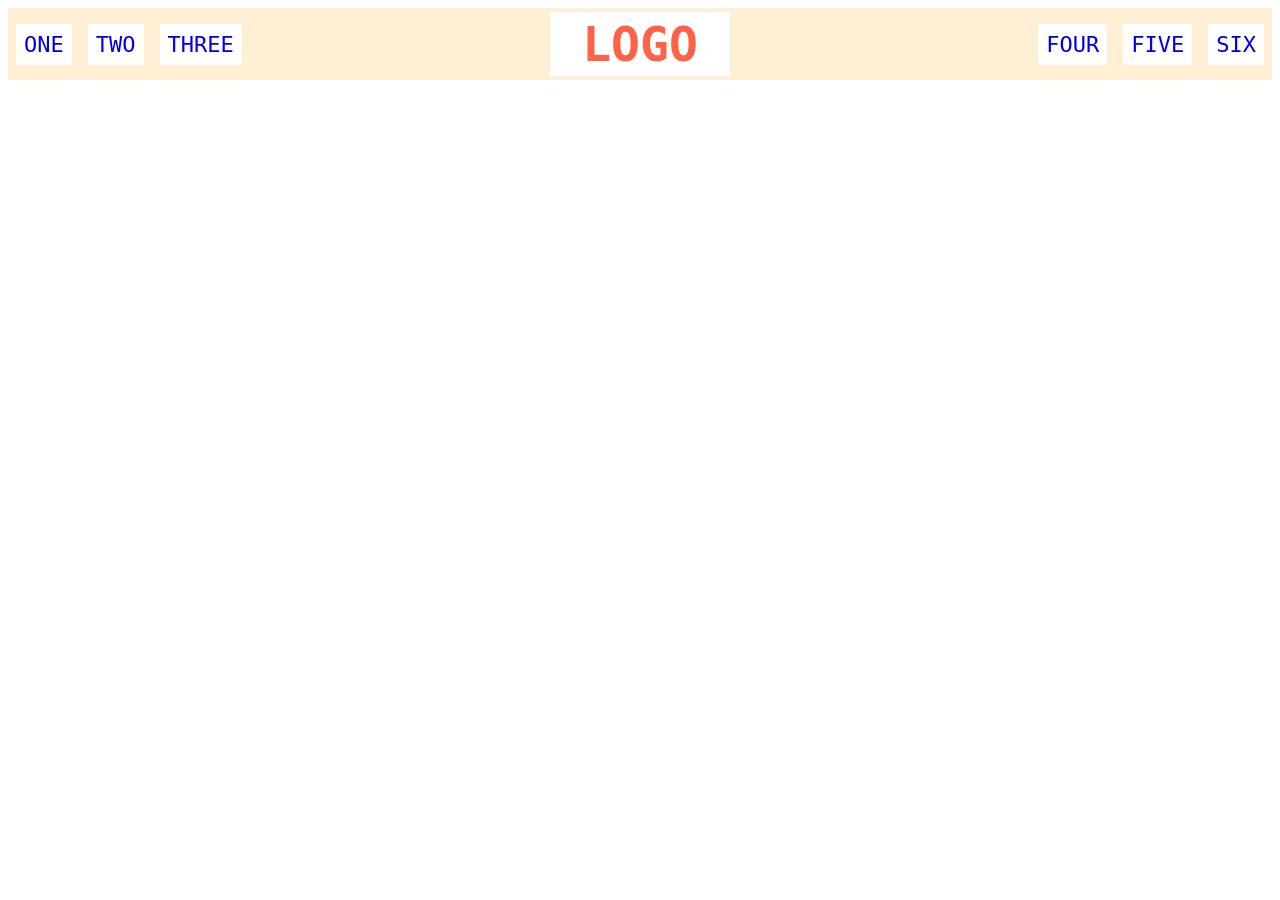
<file: foundations/flex/02-flex-header/index.html>
<!DOCTYPE html>
<html lang="en">
  <head>
    <meta charset="UTF-8">
    <meta http-equiv="X-UA-Compatible" content="IE=edge">
    <meta name="viewport" content="width=device-width, initial-scale=1.0">
    <title>Flex Header</title>
    <link rel="stylesheet" href="style.css">
  </head>
  <body>
    <div class="header">
      <div class="left-links">
        <ul>
          <li><a href="#">ONE</a></li>
          <li><a href="#">TWO</a></li>
          <li><a href="#">THREE</a></li>
        </ul>
      </div>
      <div class="logo">LOGO</div>
      <div class="right-links">
        <ul class="some-list">
          <li><a href="#">FOUR</a></li>
          <li><a href="#">FIVE</a></li>
          <li><a href="#">SIX</a></li>
        </ul>
      </div>
    </div>
  </body>
</html>
</file>
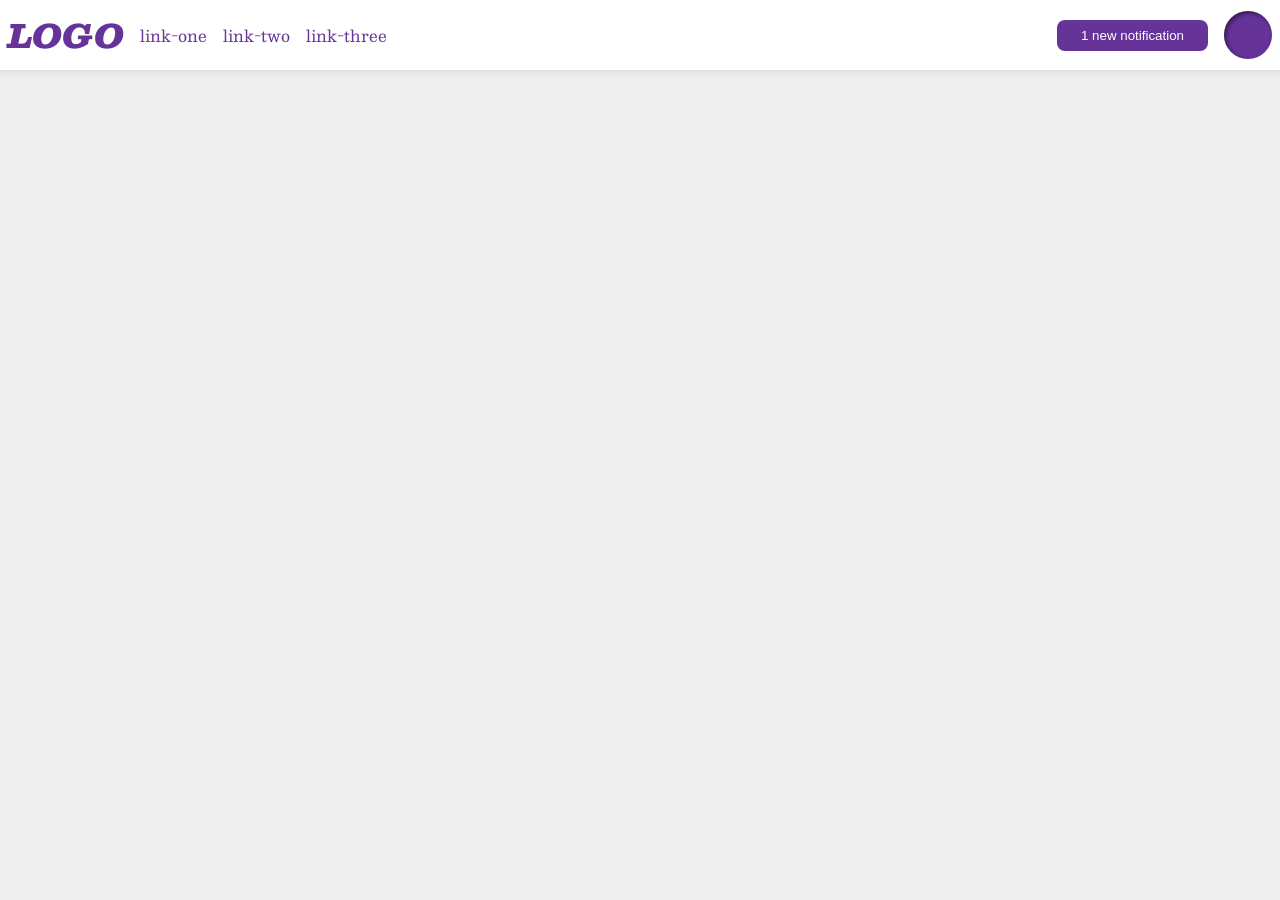
<file: foundations/flex/03-flex-header-2/index.html>
<!DOCTYPE html>
<html lang="en">
  <head>
    <meta charset="UTF-8">
    <meta http-equiv="X-UA-Compatible" content="IE=edge">
    <meta name="viewport" content="width=device-width, initial-scale=1.0">
    <title>Flex Header 2</title>
    <link rel="stylesheet" href="style.css">
  </head>
  <body>
    <div class="header">
      <div class="container">
        <div class="logo">
        LOGO
        </div>
        <ul class="links">
          <li><a href="https://google.com">link-one</a></li>
          <li><a href="https://google.com">link-two</a></li>
          <li><a href="https://google.com">link-three</a></li>
        </ul>
      </div>
      <div class="container-two">
        <button class="notifications">
        1 new notification
        </button>
        <div class="profile-image"></div>
      </div>
    </div>
  </body>
</html>
</file>
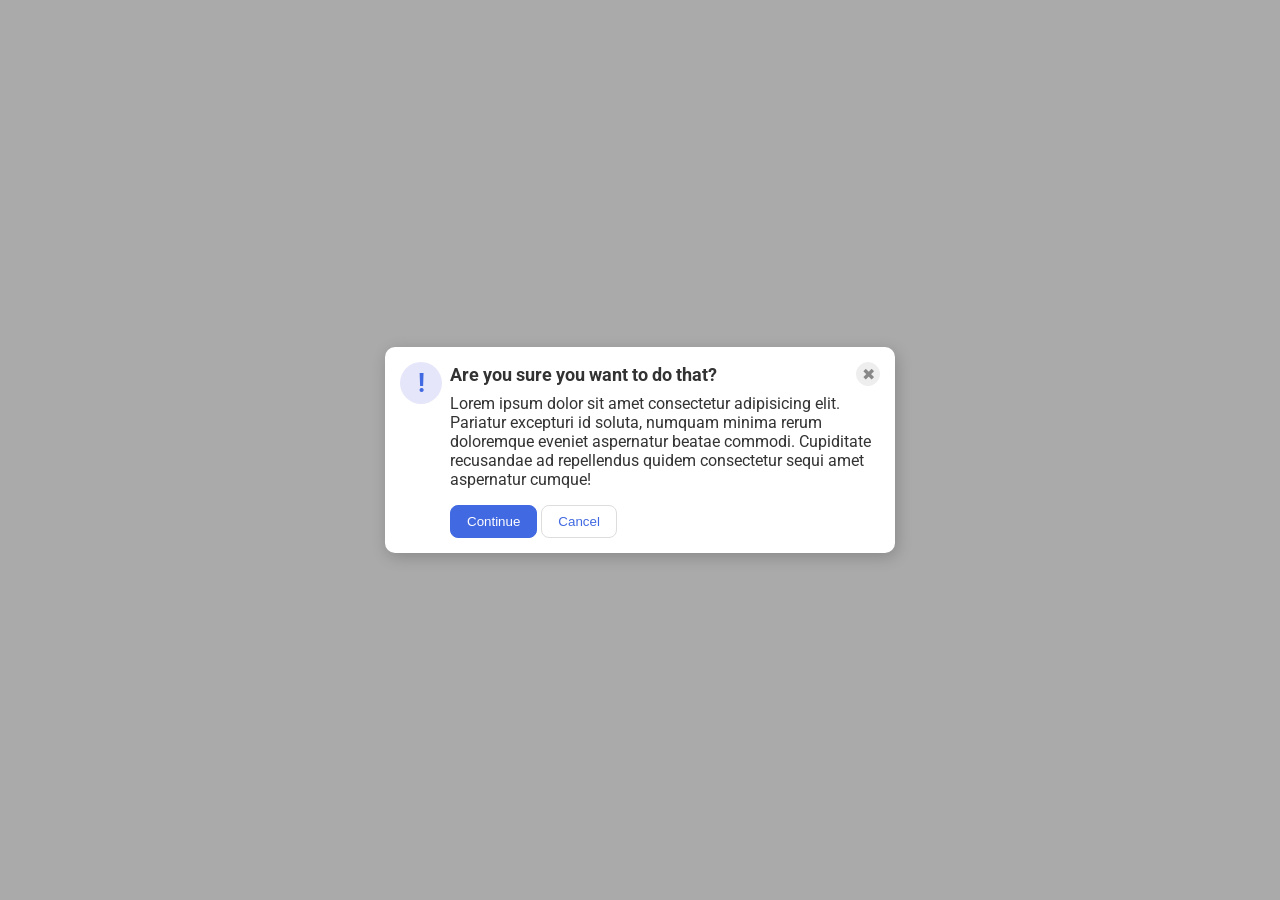
<file: foundations/flex/05-flex-modal/index.html>
<!DOCTYPE html>
<html lang="en">
  <head>
    <meta charset="UTF-8">
    <meta http-equiv="X-UA-Compatible" content="IE=edge">
    <meta name="viewport" content="width=device-width, initial-scale=1.0">
    <link rel="stylesheet" href="style.css">
    <title>Modal</title>
  </head>
  <body>
    <div class="modal">
        <div class="icon">!</div>

        <div class="main-container">
          <div class="header">Are you sure you want to do that?
            <button class="close-button">✖</button>
          </div>
          <div class="text">Lorem ipsum dolor sit amet consectetur adipisicing elit. Pariatur excepturi id soluta, numquam minima rerum doloremque eveniet aspernatur beatae commodi. Cupiditate recusandae ad repellendus quidem consectetur sequi amet aspernatur cumque!</div>
          <button class="continue">Continue</button>
          <button class="cancel">Cancel</button>
        </div>

        
    </div>
  </body>
</html>
</file>
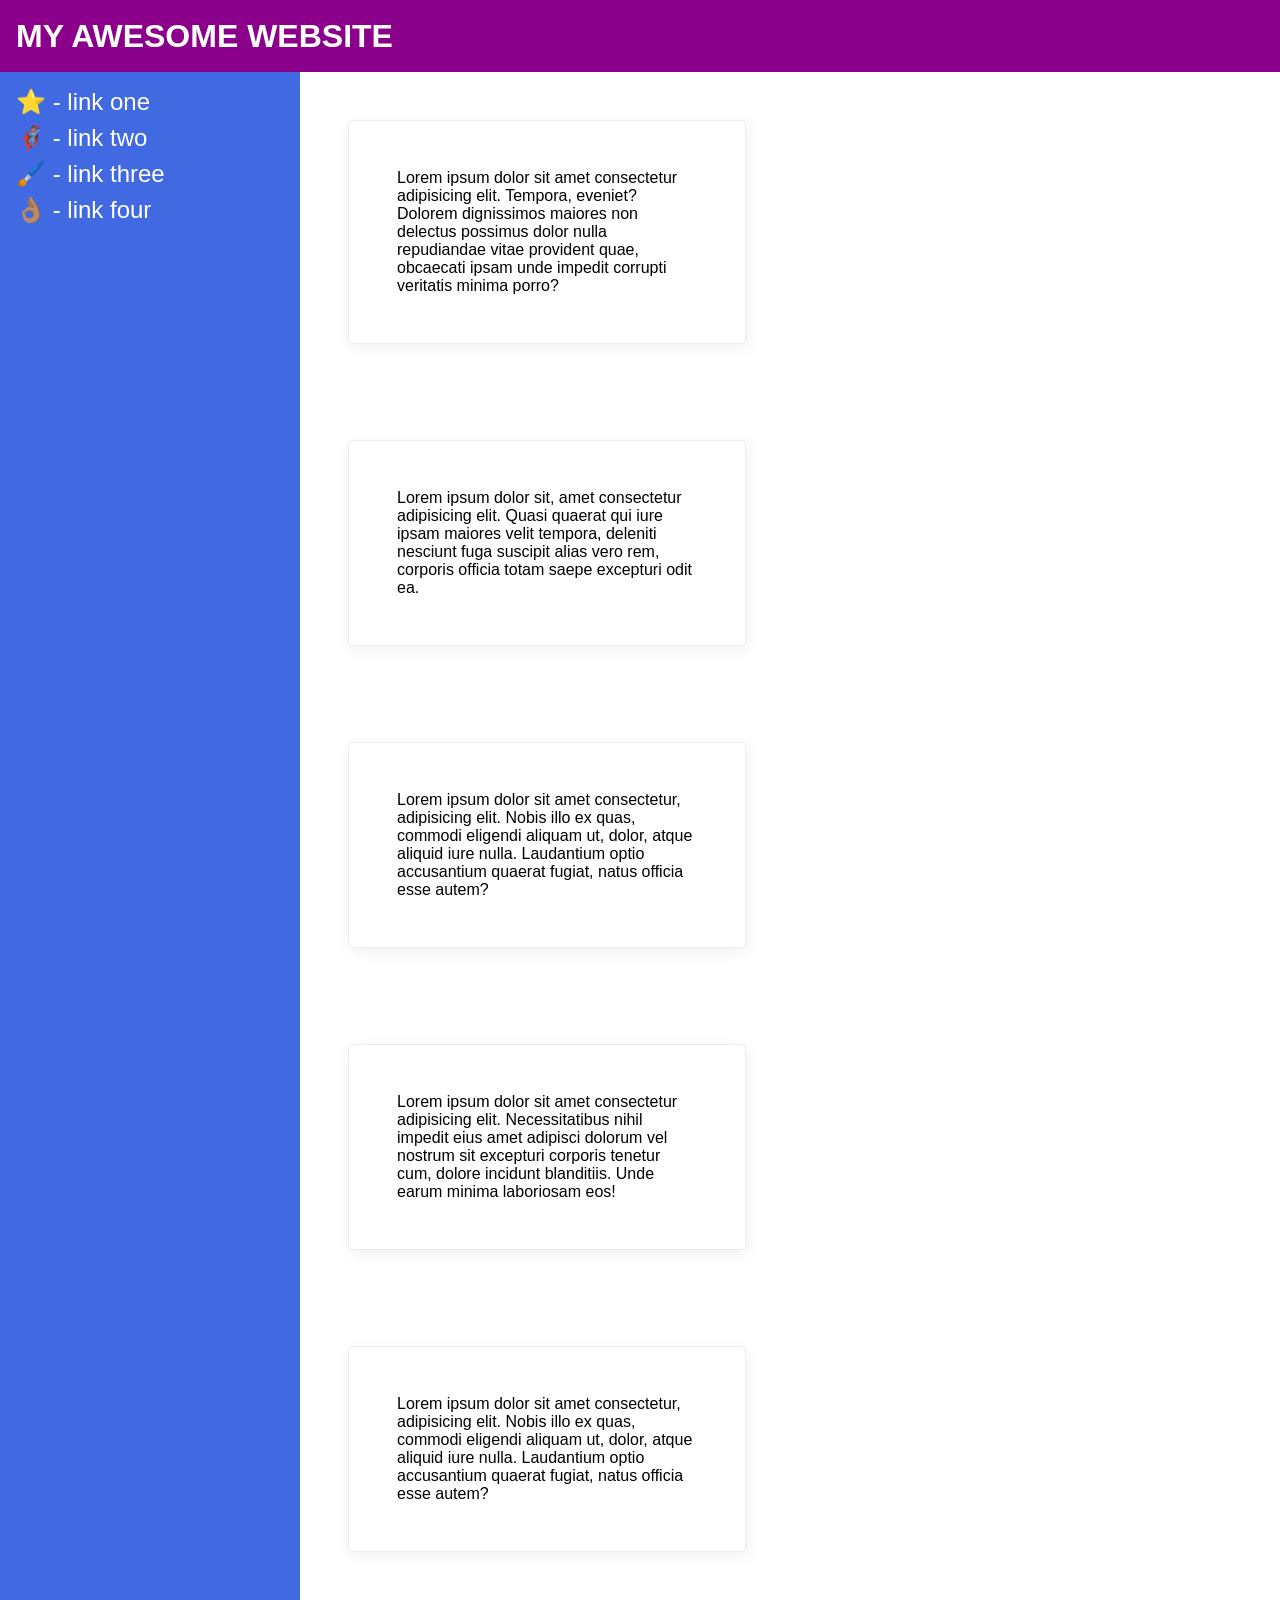
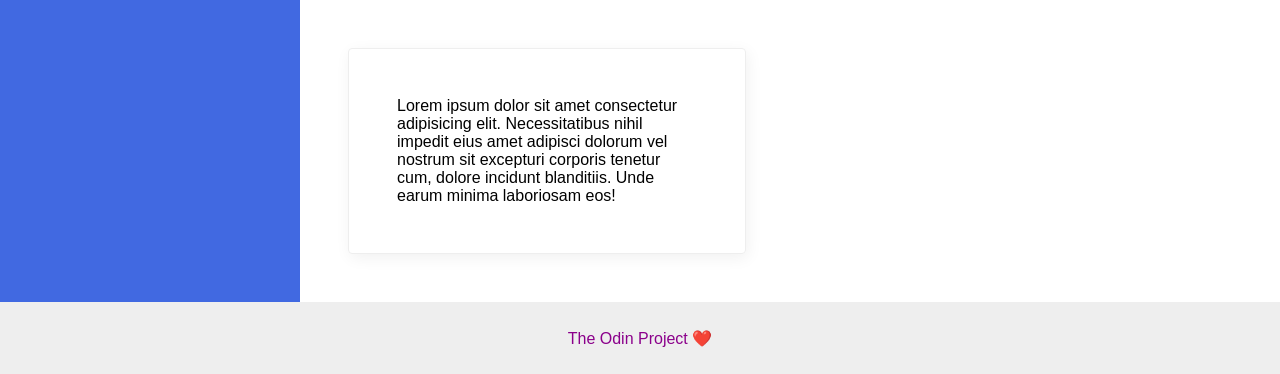
<file: foundations/flex/07-flex-layout-2/index.html>
<!DOCTYPE html>
<html lang="en">
  <head>
    <meta charset="UTF-8">
    <meta http-equiv="X-UA-Compatible" content="IE=edge">
    <meta name="viewport" content="width=device-width, initial-scale=1.0">
    <title>The Holy Grail</title>
    <link rel="stylesheet" href="style.css">
  </head>
  <body>
    <div class="header">
      MY AWESOME WEBSITE
    </div>
    
    <div class="main-container">
      <div class="sidebar">
        <ul>
          <li><a href="#">⭐ - link one</a></li>
          <li><a href="#">🦸🏽‍♂️ - link two</a></li>
          <li><a href="#">🖌️ - link three</a></li>
          <li><a href="#">👌🏽 - link four</a></li>
        </ul>
      </div>
      
      <div class="card-container">
        <div class="card">Lorem ipsum dolor sit amet consectetur adipisicing elit. Tempora, eveniet? Dolorem dignissimos maiores non delectus possimus dolor nulla repudiandae vitae provident quae, obcaecati ipsam unde impedit corrupti veritatis minima porro?</div>
        <div class="card">Lorem ipsum dolor sit, amet consectetur adipisicing elit. Quasi quaerat qui iure ipsam maiores velit tempora, deleniti nesciunt fuga suscipit alias vero rem, corporis officia totam saepe excepturi odit ea.</div>
        <div class="card">Lorem ipsum dolor sit amet consectetur, adipisicing elit. Nobis illo ex quas, commodi eligendi aliquam ut, dolor, atque aliquid iure nulla. Laudantium optio accusantium quaerat fugiat, natus officia esse autem?</div>
        <div class="card">Lorem ipsum dolor sit amet consectetur adipisicing elit. Necessitatibus nihil impedit eius amet adipisci dolorum vel nostrum sit excepturi corporis tenetur cum, dolore incidunt blanditiis. Unde earum minima laboriosam eos!</div>
        <div class="card">Lorem ipsum dolor sit amet consectetur, adipisicing elit. Nobis illo ex quas, commodi eligendi aliquam ut, dolor, atque aliquid iure nulla. Laudantium optio accusantium quaerat fugiat, natus officia esse autem?</div>
        <div class="card">Lorem ipsum dolor sit amet consectetur adipisicing elit. Necessitatibus nihil impedit eius amet adipisci dolorum vel nostrum sit excepturi corporis tenetur cum, dolore incidunt blanditiis. Unde earum minima laboriosam eos!</div>
      </div>
    </div>
    
    
    <div class="footer">
      The Odin Project ❤️
    </div>
  </body>
</html>
</file>
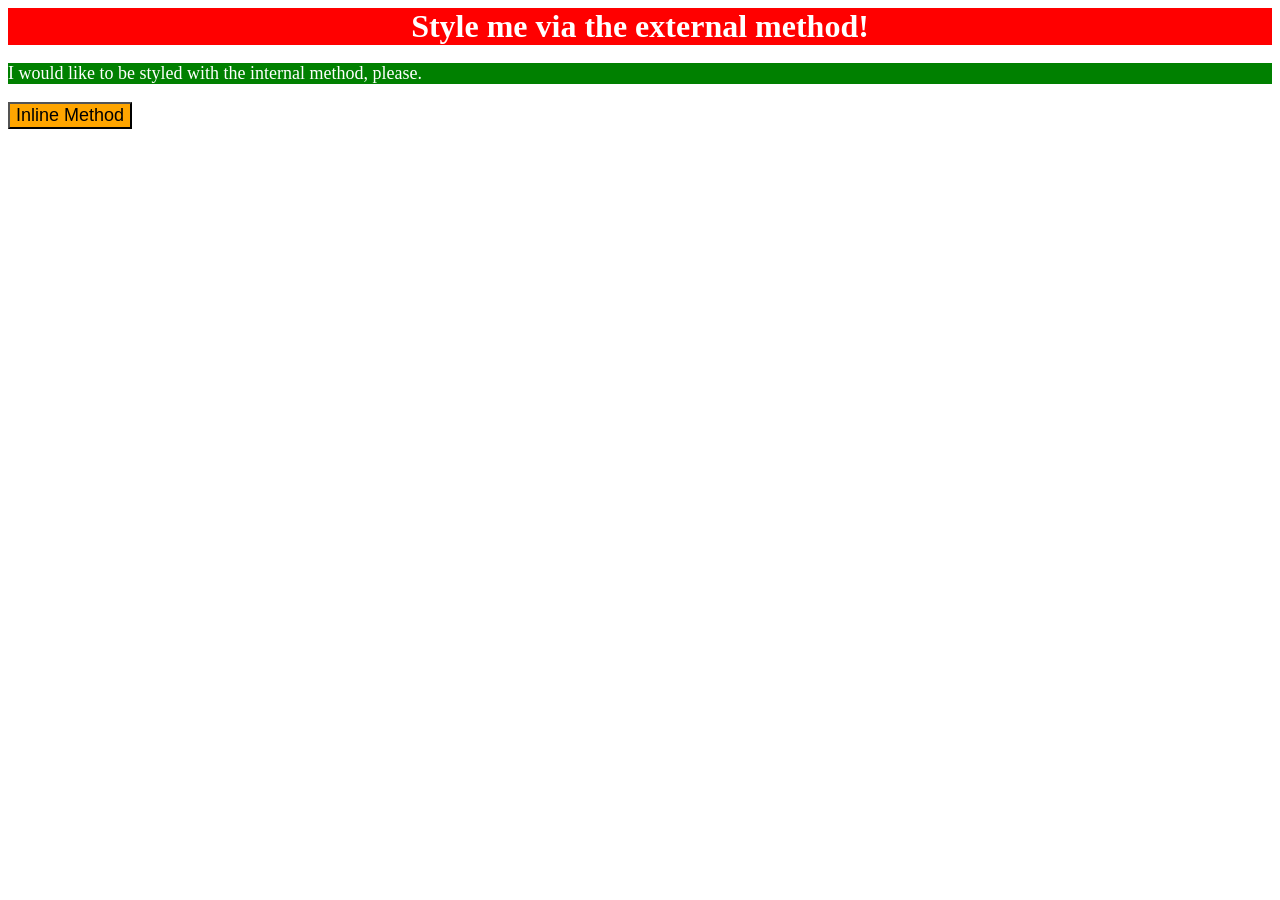
<file: foundations/intro-to-css/01-css-methods/index.html>
<!DOCTYPE html>
<html lang="en">
  <head>
    <meta charset="UTF-8">
    <meta http-equiv="X-UA-Compatible" content="IE=edge">
    <meta name="viewport" content="width=device-width, initial-scale=1.0">
    <link rel="stylesheet" href="style.css">
    <title>Methods for Adding CSS</title>
    <style>
      p {
        background-color: green;
        color: white;
        font-size: 18px;
      }
    </style>
  </head>
  <body>
    <div>Style me via the external method!</div>
    <p>I would like to be styled with the internal method, please.</p>
    <button style="background-color: orange; font-size: 18px;">Inline Method</button>
  </body>
</html>
</file>
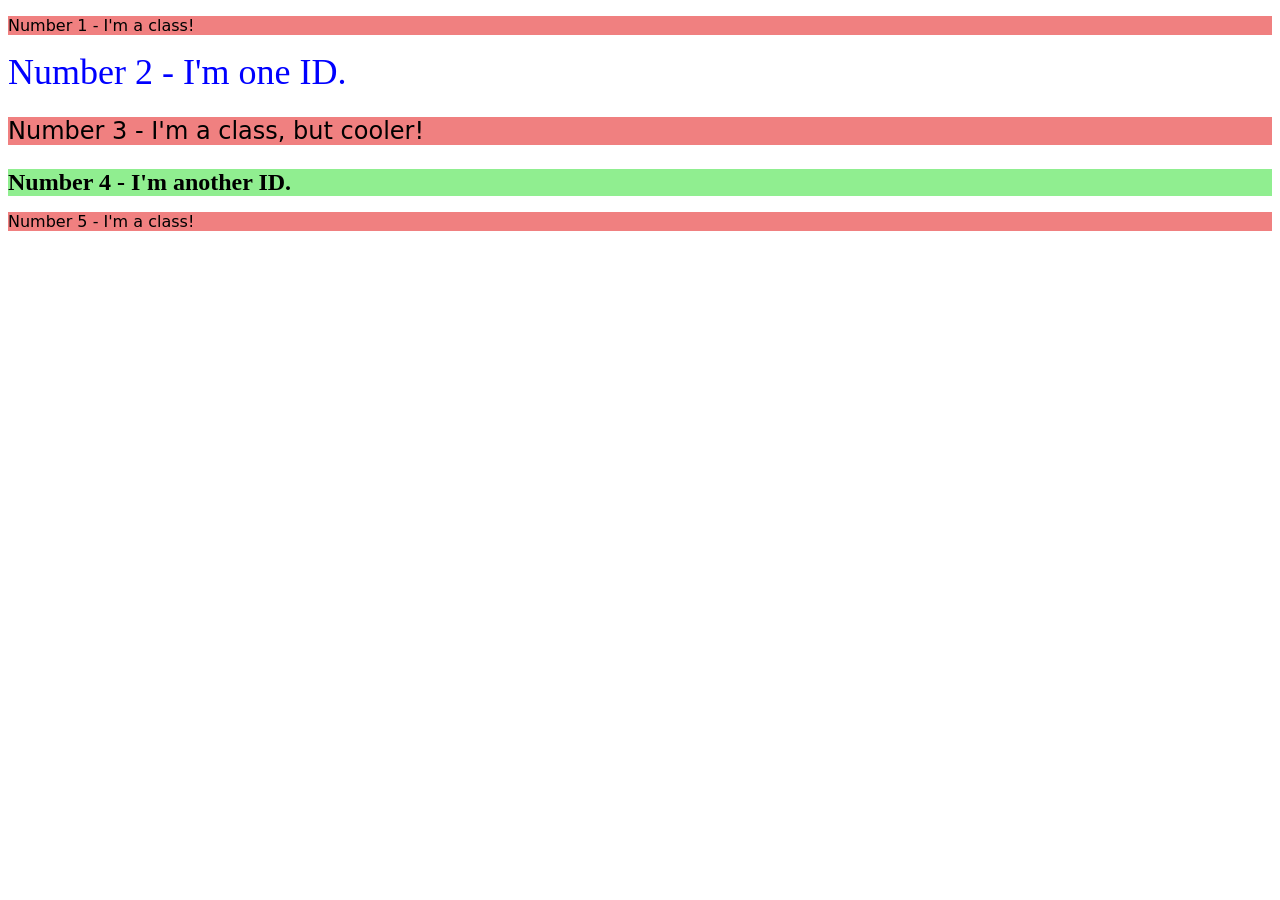
<file: foundations/intro-to-css/02-class-id-selectors/index.html>
<!DOCTYPE html>
<html lang="en">
  <head>
    <meta charset="UTF-8">
    <meta http-equiv="X-UA-Compatible" content="IE=edge">
    <meta name="viewport" content="width=device-width, initial-scale=1.0">
    <title>Class and ID Selectors</title>
    <link rel="stylesheet" href="style.css">
  </head>
  <body>
    <p class="odd">Number 1 - I'm a class!</p>
    <div id="second-element">Number 2 - I'm one ID.</div>
    <p class="odd cooler">Number 3 - I'm a class, but cooler!</p>
    <div id="fourth-element">Number 4 - I'm another ID.</div>
    <p class="odd">Number 5 - I'm a class!</p>
  </body>
</html>
</file>
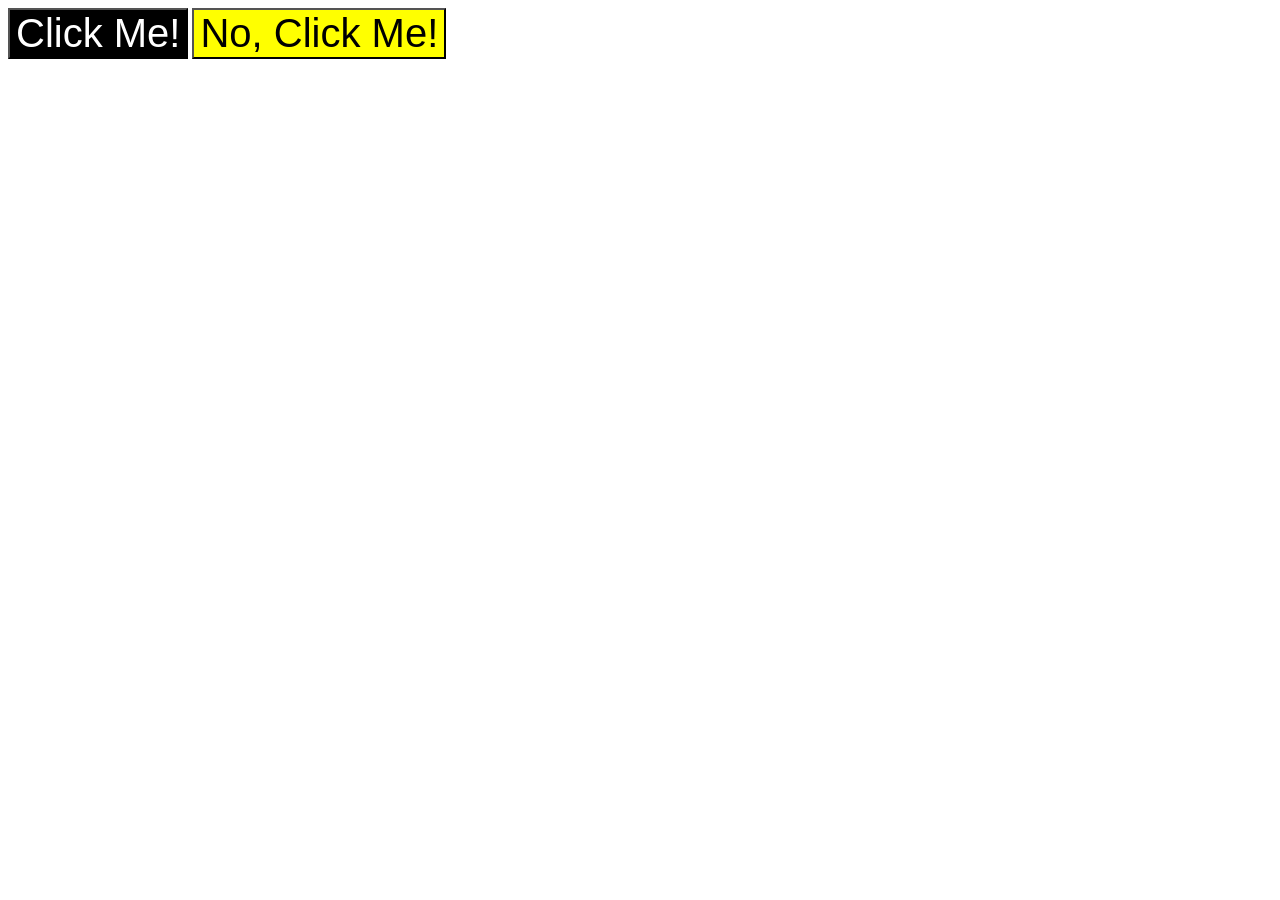
<file: foundations/intro-to-css/03-grouping-selectors/index.html>
<!DOCTYPE html>
<html lang="en">
  <head>
    <meta charset="UTF-8">
    <meta http-equiv="X-UA-Compatible" content="IE=edge">
    <meta name="viewport" content="width=device-width, initial-scale=1.0">
    <title>Grouping Selectors</title>
    <link rel="stylesheet" href="style.css">
  </head>
  <body>
    <button class="black-button">Click Me!</button>
    <button class="yellow-button">No, Click Me!</button>
  </body>
</html>
</file>
<file: foundations/flex/02-flex-header/style.css>
.header  {
  font-family: monospace;
  background: papayawhip;
  display: flex;
  justify-content: space-between;
  align-items: center;
}

.logo {
  font-size: 48px;
  font-weight: 900;
  color: tomato;
  background: white;
  padding: 4px 32px;
  margin-top: 4px;
  margin-bottom: 4px;
}

ul {
  /* this removes the dots on the list items*/
  list-style-type: none;
  display: flex;
  margin: 0;
  padding: 0;
}

a {
  font-size: 22px;
  background: white;
  padding: 8px;
  /* this removes the line under the links */
  text-decoration: none;
}

li {
  margin-right: 8px;
  margin-left: 8px;
}
</file>
<file: foundations/flex/03-flex-header-2/style.css>
/* this is some magical font-importing.  
you'll learn about it later. */
@import url('https://fonts.googleapis.com/css2?family=Besley:ital,wght@0,400;1,900&display=swap');

body {
  margin: 0;
  background: #eee;
  font-family: Besley, serif;
}

.header {
  background: white;
  border-bottom: 1px solid #ddd;
  box-shadow: 0 0 8px rgba(0,0,0,.1);
  display: flex;
  justify-content: space-between;
  padding: 8px;
}

.profile-image {
  background: rebeccapurple;
  box-shadow: inset 2px 2px 4px rgba(0,0,0,.5);
  border-radius: 50%;
  width: 48px;
  height: 48px;
}

.logo {
  color: rebeccapurple;
  font-size: 32px;
  font-weight: 900;
  font-style: italic;
}

button {
  border: none;
  border-radius: 8px;
  background: rebeccapurple;
  color: white;
  padding: 8px 24px;
}

a {
  /* this removes the line under our links */
  text-decoration: none;
  color: rebeccapurple;
}

ul {
  list-style-type: none;
  display: flex;
  margin: 0;
  padding: 0;
  gap: 16px;
}

.container {
  display: flex;
  align-items: center;
  gap: 16px;
}
.container-two {
  display: flex;
  align-items: center;
  gap: 16px;
}
</file>
<file: foundations/flex/05-flex-modal/style.css>
@import url('https://fonts.googleapis.com/css2?family=Roboto:wght@400;700&display=swap');

html, body {
  height: 100%;
}

body {
  font-family: Roboto, sans-serif;
  margin: 0;
  background: #aaa;
  color: #333;
  /* I'll give you this one for free lol */
  display: flex;
  align-items: center;
  justify-content: center;
}

.modal {
  background: white;
  width: 480px;
  border-radius: 10px;
  box-shadow: 2px 4px 16px rgba(0,0,0,.2);
}

.icon {
  color: royalblue;
  font-size: 26px;
  font-weight: 700;
  background: lavender;
  width: 42px;
  height: 42px;
  border-radius: 50%;
  display: flex;
  align-items: center;
  justify-content: center;
}

.close-button {
  background: #eee;
  border-radius: 50%;
  color: #888;
  font-weight: 400;
  font-size: 16px;
  height: 24px;
  width: 24px;
  display: flex;
  align-items: center;
  justify-content: center;
  border: 1px solid #eee;
  padding: 0;
}

button {
  cursor: pointer;
  padding: 8px 16px;
  border-radius: 8px;
}

button.continue {
  background: royalblue;
  border: 1px solid royalblue;
  color: white;
}

button.cancel {
  background: white;
  border: 1px solid #ddd;
  color: royalblue;
}

.modal {
  padding: 15px;
  display: flex;
  gap: 8px;
}

.icon,
.continue,
.cancel,
.close-button {
  flex-shrink: 0;
}

.header {
  display: flex;
  align-items: center;
  justify-content: space-between;
  font-size: 18px;
  font-weight: 700;
  margin-bottom: 8px;
}

.text {
  margin-bottom: 16px;
}
</file>
<file: foundations/flex/07-flex-layout-2/style.css>
body {
  font-family: -apple-system, BlinkMacSystemFont, 'Segoe UI', Roboto, Oxygen, Ubuntu, Cantarell, 'Open Sans', 'Helvetica Neue', sans-serif;
  margin: 0;
  min-height: 100vh;
  display: flex;
  flex-direction: column;
}

.header {
  height: 72px;
  background: darkmagenta;
  color: white;
  font-size: 32px;
  font-weight: 900;
  padding-left: 16px;
  display: flex;
  align-items: center;
}

.footer {
  height: 72px;
  background: #eee;
  color: darkmagenta;
  display: flex;
  justify-content: center;
  align-items: center;
}

.sidebar {
  background: royalblue;
  box-sizing: border-box;
  width: 300px;
  flex-shrink: 0;
  padding: 16px;
}

.card {
  border: 1px solid #eee;
  box-shadow: 2px 4px 16px rgba(0,0,0,.06);
  border-radius: 4px;
  padding: 48px;
  margin: 48px;
  width: 300px;
  
}

.main-container {
  display: flex;
  flex: 1;
}

.card-container {
  display: flex;
  flex-wrap: wrap;
}

ul {
  list-style-type: none;
  font-size: 24px;
  padding: 0;
  margin: 0;
  display: flex;
  flex-direction: column;
  gap: 8px;
}

a {
  text-decoration: none;
  color: white;
}
</file>
<file: foundations/intro-to-css/01-css-methods/style.css>
div {
    background-color: red;
    color: white;
    font-size: 32px;
    text-align: center;
    font-weight: bold;
}
</file>
<file: foundations/intro-to-css/02-class-id-selectors/style.css>
.odd,
.cooler {
    background-color: lightcoral;
    font-family: Verdana, "DejaVu Sans", sans-serif;
}
.cooler {
    font-size: 24px;
}
#second-element {
    color: blue;
    font-size: 36px;
}
#fourth-element {
    background-color: lightgreen;
    font-size: 24px;
    font-weight: bold;
}
</file>
<file: foundations/intro-to-css/03-grouping-selectors/style.css>
.black-button,
.yellow-button {
    font-size: 40px;
    font-family: Helvetica, 'Times New Roman', sans-serif;
}

.black-button {
    background-color: black;
    color: white;
}

.yellow-button {
    background-color: yellow;
}
</file>
